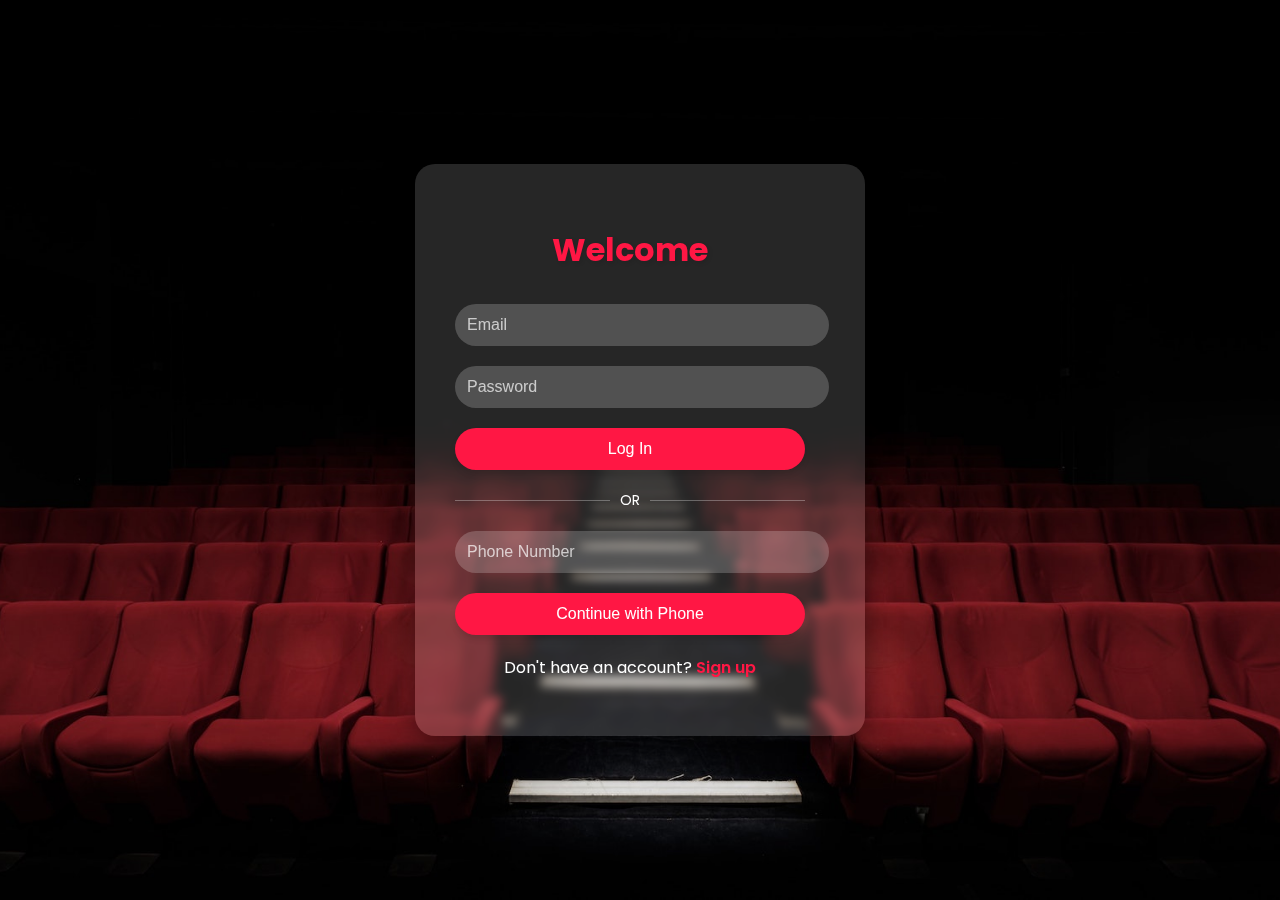
<file: ASIIN/index.html>
<!DOCTYPE html>
<html lang="en">
<head>
    <meta charset="UTF-8">
    <meta name="viewport" content="width=device-width, initial-scale=1.0">
    <title>Login</title>
    <style>
        
        @import url('https://fonts.googleapis.com/css2?family=Poppins:wght@300;400;500;600;700&display=swap');
        
        body, html {
            height: 100%;
            margin: 0;
            font-family: 'Poppins', sans-serif;
            background-image: url(BACKGROUND.jpg);
            background-size: cover;
            background-position: center;
            display: flex;
            justify-content: center;
            align-items: center;
        }
        
        .container {
            background-color: rgba(255, 255, 255, 0.15);
            backdrop-filter: blur(5px);
            border-radius: 20px;
            box-shadow: 0 8px 32px rgba(0, 0, 0, 0.5);
            padding: 40px;
            padding-right: 60px;
            width: 350px;
            text-align: center;
        }
        
        h1 {
            color: #FF1744;
            margin-bottom: 30px;
            text-shadow: 2px 2px 4px rgba(0,0,0,0.1);
        }
        
        .input-group {
            margin-bottom: 20px;
        }
        
        .input-group input {
            width: 100%;
            padding: 12px;
            border: none;
            background-color: rgba(255, 255, 255, 0.2);
            border-radius: 25px;
            color: #fff;
            font-size: 16px;
            transition: all 0.3s ease;
        }
        
        .input-group input::placeholder {
            color: rgba(255, 255, 255, 0.7);
        }
        
        .input-group input:focus {
            outline: none;
            background-color: rgba(255, 255, 255, 0.3);
            box-shadow: 0 0 8px rgba(255, 255, 255, 0.5);
        }
        
        .divider {
            display: flex;
            align-items: center;
            margin: 20px 0;
            color: #fff;
        }
        
        .divider::before, .divider::after {
            content: "";
            flex: 1;
            border-bottom: 1px solid rgba(255, 255, 255, 0.3);
        }
        
        .divider span {
            padding: 0 10px;
            font-size: 14px;
        }
        
        .button {
            background-color: #FF1744;
            color: white;
            border: none;
            padding: 12px 20px;
            border-radius: 25px;
            cursor: pointer;
            font-size: 16px;
            width: 100%;
            transition: all 0.3s ease;
            box-shadow: 0 4px 6px rgba(0, 0, 0, 0.1);
        }
        
        .button:hover {
            background-color: #FF1744;
            transform: translateY(-2px);
            box-shadow: 0 6px 8px rgba(0, 0, 0, 0.15);
        }
        
        .switch-form {
            margin-top: 20px;
            color: #fff;
        }
        
        .switch-form a {
            color: #FF1744;
            text-decoration: none;
            font-weight: 600;
        }
    </style>
</head>
<body>
    <div class="container">
        <h1>Welcome</h1>    
        <form id="loginForm" action="home.html" method="GET">
            <div class="input-group">
                <input type="email" placeholder="Email" required>
            </div>
            <div class="input-group">
                <input type="password" placeholder="Password" required>
            </div>
            <button type="submit" class="button">Log In</button>
        </form>
        
        <div class="divider">
            <span>OR</span>
        </div>
        
        <form id="phoneForm" action="home.html" method="GET">
            <div class="input-group">
                <input type="tel" placeholder="Phone Number" required>
            </div>
            <button type="submit" class="button">Continue with Phone</button>
        </form>
        
        <p class="switch-form">
            Don't have an account? <a href="#" id="switchToSignup">Sign up</a>
        </p>
    </div>
</body>
</html>
</file>
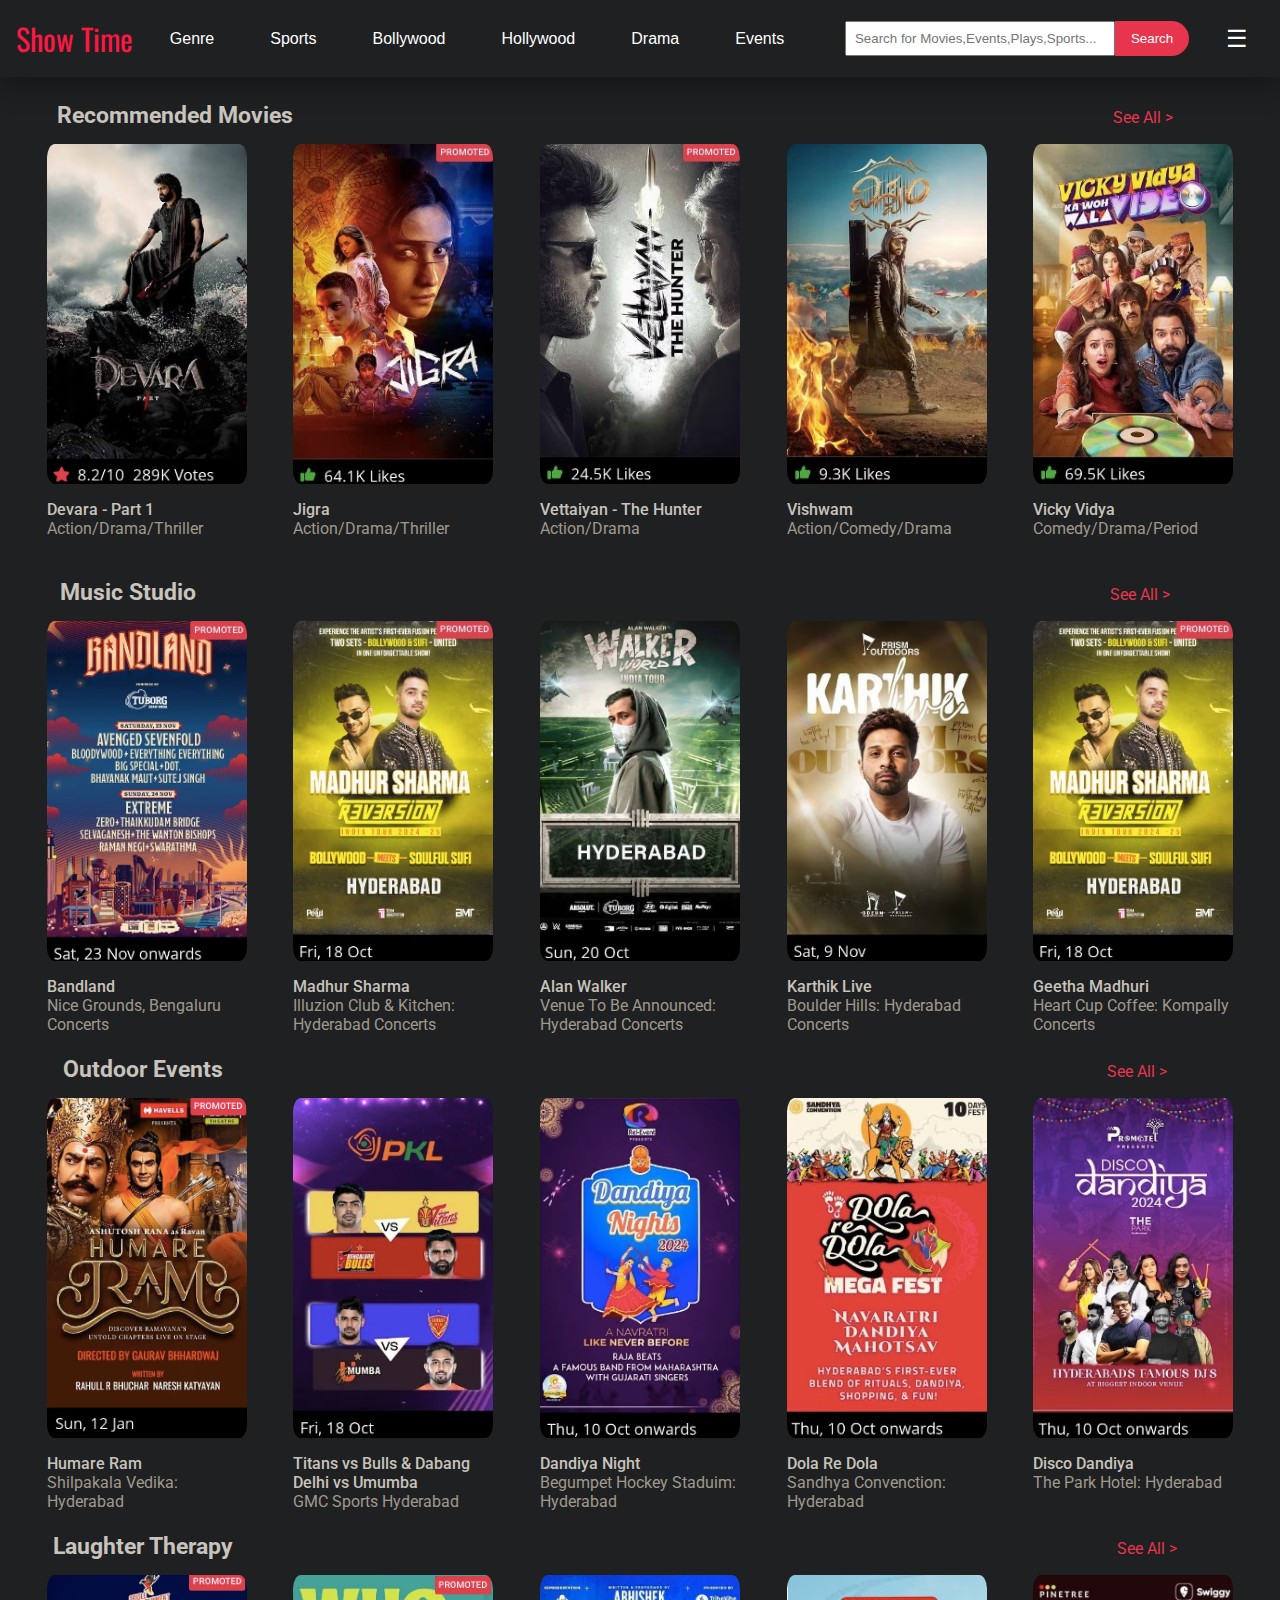
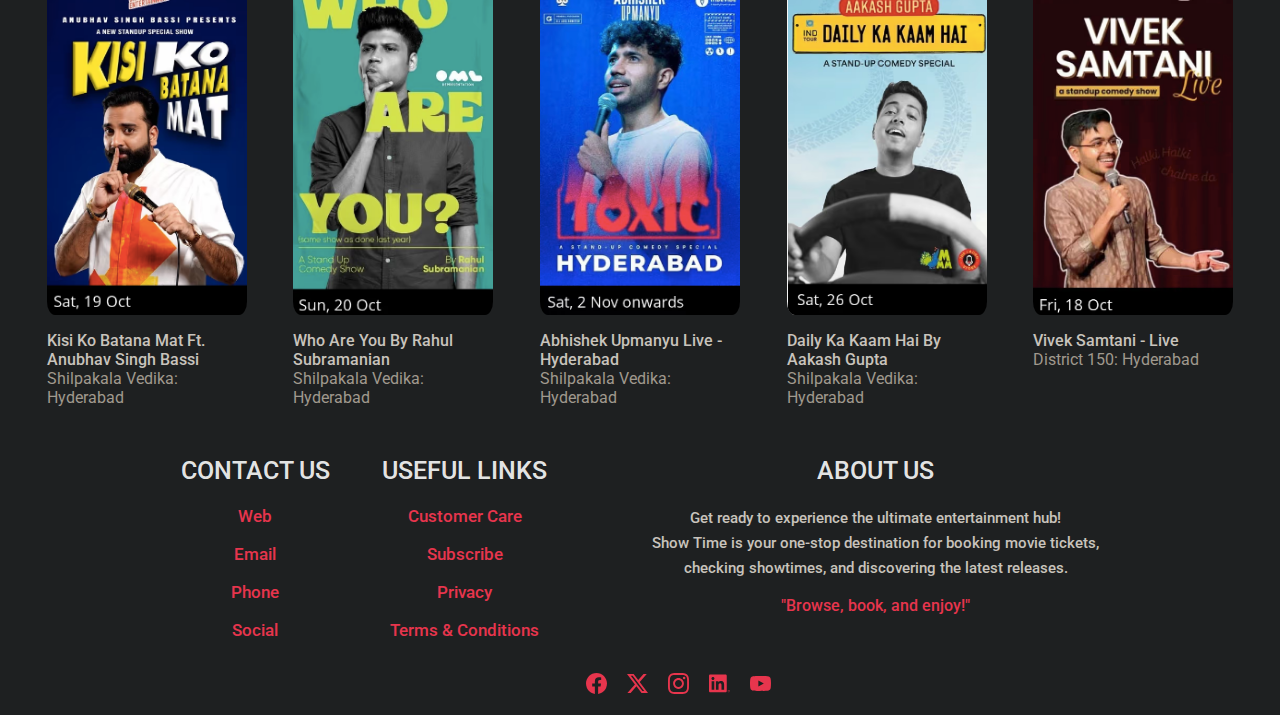
<file: ASIIN/home.html>
<!DOCTYPE html>
<html lang="en">
<head>
    <meta charset="UTF-8">
    <meta name="viewport" content="width=device-width, initial-scale=1.0">
    <title>ShowTime</title>
    <link rel="stylesheet" href="styleeeee.css">
    <link href="https://fonts.googleapis.com/icon?family=Material+Icons"
      rel="stylesheet">

</head>

<header class="header">
    <div class="logo">
         Show Time
    </div>
    <nav class="nav-menu">
        <div class="nav-item">
            <a href="#" class="nav-link">Genre</a>
            <ul class="sub-menu">
                <li><a href="#">Action</a></li>
                <li><a href="#">Comedy</a></li>
                <li><a href="#">Drama</a></li>
                <li><a href="#">Romance</a></li>
                <li><a href="#">Thriller</a></li>
                <li><a href="#">Sci-Fi</a></li>
                <li><a href="#">Fantasy</a></li>
                <li><a href="#">Adventure</a></li>
                <li><a href="#">Animation</a></li>
                <li><a href="#">Mystery</a></li>
            </ul>
        </div>
        <div class="nav-item">
            <a href="#" class="nav-link">Sports</a>
            <ul class="sub-menu">
                <li><a href="#">Live Sports</a></li>
                <li><a href="#">Esports</a></li>
                <li><a href="#">Cricket</a></li>
                <li><a href="#">Competitions</a></li>
                <li><a href="#">Football</a></li>
            </ul>
        </div>
        <div class="nav-item">
            <a href="#" class="nav-link">Bollywood</a>
            <ul class="sub-menu">
                <li><a href="#">Recent Movies</a></li>
                <li><a href="#">Top Rated</a></li>
                <li><a href="#">Most watched</a></li>
                <li><a href="#">Upcoming movies</a></li>
            </ul>
        </div>
        <div class="nav-item">
            <a href="#" class="nav-link">Hollywood</a>
            <ul class="sub-menu">
                <li><a href="#">New Releases</a></li>
                <li><a href="#">Top Hits</a></li>
                <li><a href="#">Marvel</a></li>
                <li><a href="#">Action</a></li>
            </ul>
        </div>
        <div class="nav-item">
            <a href="#" class="nav-link">Drama</a>
            <ul class="sub-menu">
                <li><a href="#">Blockbusters</a></li>
                <li><a href="#">Action Films</a></li>
                <li><a href="#">Romantic</a></li>
            </ul>
        </div>
        <div class="nav-item">
            <a href="#" class="nav-link">Events</a>
            <ul class="sub-menu">
                <li><a href="#">Latest Hits</a></li>
                <li><a href="#">Classic Movies</a></li>
            </ul>
        </div>
    </nav>
    <div class="search-container">
        <input type="text" placeholder="Search for Movies,Events,Plays,Sports...">
        <button class="button">Search</button>
    </div>
    <label for="sidebar-toggle" class="toggle-label">☰</label>
</header>

<input type="checkbox" id="sidebar-toggle">
<div class="sidebar">
    <label for="sidebar-toggle" class="close-sidebar">×</label>
    <h3>  Welcome, User</h3>
    <ul>
        <li><a href="#"><i class="material-icons">notifications  </i> Notifications</a></li>
        <li><a href="#"><i class="material-icons">confirmation_number   </i> Your Tickets</a></li>
        <li><a href="#"><i class="material-icons">video_library   </i> Stream Library</a></li>
        <li><a href="#"><i class="material-icons">help   </i> Help & Support</a></li>
        <li><a href="#"><i class="material-icons">settings   </i> Account & Settings</a></li>
        <li><a href="#"><i class="material-icons">stars   </i> Rewards</a></li>
    </ul>
</div>
    <span class="headline">Recommended Movies</span>
    <a id="seeall" href="https://in.bookmyshow.com/explore/movies-hyderabad" target="_main">See All ></a>
    <div id="container">
        <div class="movie"><a href="https://in.bookmyshow.com/hyderabad/movies/devara-part-1/ET00310216" target="_main">
                       <div id="movieimage1" class="movieimage">
                       </div>
                       <div class="movietext">
                               <p class="fonts"> Devara - Part 1
                                    <br>
                                    <span class="des">Action/Drama/Thriller</span>
                               </p>
                       </div></a>
        </div>
        <div class="movie"><a href="https://in.bookmyshow.com/hyderabad/movies/jigra/ET00370844" target="_main">
                        <div id="movieimage2" class="movieimage">
                        </div>
                        <div class="movietext">
                                <p class="fonts">Jigra
                                <br>
                                <span class="des">Action/Drama/Thriller</span>
                                    </p>
                        </div></a>
        </div>
        <div class="movie"><a href="https://in.bookmyshow.com/hyderabad/movies/vettaiyan-the-hunter/ET00412743" target="_main">
                        <div id="movieimage3" class="movieimage">
                        </div>
                        <div class="movietext">
                            <p class="fonts">Vettaiyan - The Hunter
                                <br>
                                <span class="des">Action/Drama</span>
                            </p>
                        </div></a>
        </div>
        <div class="movie"><a href="https://in.bookmyshow.com/hyderabad/movies/viswam/ET00394800" target="_main">
                        <div id="movieimage4" class="movieimage">
                        </div>
                        <div class="movietext">
                            <p class ="fonts">Vishwam
                                <br>
                                <span class="des">Action/Comedy/Drama</span>
                            </p>
                        </div></a>
        </div>
        <div class="movie"><a href="https://in.bookmyshow.com/hyderabad/movies/vicky-vidya-ka-woh-wala-video/ET00395211" target="_main">
                        <div id="movieimage5" class="movieimage">
                        </div>
                        <div class="movietext">
                            <p class="fonts">Vicky Vidya
                                <br>
                                <span class="des">Comedy/Drama/Period</span>
                            </p>
                        </div></a>
        </div>
    </div>

    <span class="headline">Music Studio</span>
    <a id="seeall1" target="_main" href="https://in.bookmyshow.com/explore/music-shows-hyderabad">See All ></a>  
    <div id="container">
        <div class="movie"><a href="https://in.bookmyshow.com/events/bandland-2024/ET00406791" target="_main">
            <div id="musicimage1" class="movieimage">
            </div>
            <div class="movietext">
                    <p class="fonts">Bandland
                        <br>
                        <span class="des">Nice Grounds, Bengaluru Concerts</span>
                    </p>
            </div></a>
</div>
<div class="movie"><a href="https://in.bookmyshow.com/events/madhur-sharma-reversion-india-tour-hyderabad/ET00414395" target="_main">
             <div id="musicimage2" class="movieimage">
             </div>
             <div class="movietext">
                <p class="fonts">Madhur Sharma
                    <br>
                    <span class="des">Illuzion Club & Kitchen: Hyderabad Concerts</span>
                </p>
             </div></a>
</div>
<div class="movie"><a href="https://in.bookmyshow.com/events/sunburn-arena-ft-alan-walker-hyderabad/ET00394924" target="_main">
             <div id="musicimage3" class="movieimage">
             </div>
             <div class="movietext">
                <p class="fonts">Alan Walker
                    <br>
                    <span class="des">Venue To Be Announced: Hyderabad Concerts</span>
                </p>
             </div></a>
</div>
<div class="movie"><a href="https://in.bookmyshow.com/events/karthik-live-presented-by-prism-club/ET00408130" target="_main">
             <div id="musicimage4" class="movieimage">
             </div>
             <div class="movietext">
                <p class="fonts">Karthik Live
                    <br>
                    <span class="des">Boulder Hills: Hyderabad Concerts</span>
                </p>
             </div></a>
</div>
<div class="movie"><a href="https://in.bookmyshow.com/events/geetha-madhuri-biggest-live-concert-in-hyderabad/ET00410363" target="_main">
             <div id="musicimage5" class="movieimage">
             </div>
             <div class="movietext">
                <p class="fonts">Geetha Madhuri
                    <br>
                    <span class="des">Heart Cup Coffee: Kompally Concerts</span>
                </p>
             </div></a>
    </div>
</div>

<span class="headline">Outdoor Events</span>
<a id="seeall2" target="_main" href="https://in.bookmyshow.com/explore/outdoor-events-hyderabad">See All ></a>
<div id="container">
    <div class="movie"><a href="https://in.bookmyshow.com/plays/humare-ram-ft-ashutosh-rana-and-rahull-r-bhuchar/ET00376688" target="_main">
        <div id="eventsimage1" class="movieimage">
        </div>
        <div class="movietext">
            <p class="fonts">Humare Ram
                <br>
                <span class="des">Shilpakala Vedika: Hyderabad</span>
            </p>
        </div></a>
</div>
<div class="movie"><a href="https://in.bookmyshow.com/sports/titans-vs-bulls-dabang-delhi-vs-umumba/ET00414433" target="_main">
         <div id="eventsimage2" class="movieimage">
         </div>
         <div class="movietext">
            <p class="fonts">Titans vs Bulls & Dabang Delhi vs Umumba
                <br>
                <span class="des">GMC Sports Hyderabad</span>
            </p>
         </div></a>
</div>
<div class="movie"><a href="https://in.bookmyshow.com/activities/dandiya-nights-2024-hyd-s-biggest-open-air-dandiya/ET00409455" target="_main">
         <div id="eventsimage3" class="movieimage">
         </div>
         <div class="movietext">
            <p class="fonts">Dandiya Night
                <br>
                <span class="des">Begumpet Hockey Staduim: Hyderabad</span>
            </p>
         </div></a>
</div>
<div class="movie"><a href="https://in.bookmyshow.com/activities/dandiya-nights-by-sandhya-2024-sandhya-convention/ET00410481" target="_main">
         <div id="eventsimage4" class="movieimage">
         </div>
         <div class="movietext">
            <p class="fonts">Dola Re Dola
                <br>
                <span class="des">Sandhya Convenction: Hyderabad</span>
            </p>
         </div></a>
</div>
<div class="movie"><a href="https://in.bookmyshow.com/activities/disco-dandiya-nights-2024-the-park-hotel/ET00411806" target="_main">
         <div id="eventsimage5" class="movieimage">
         </div>
         <div class="movietext">
            <p class="fonts">Disco Dandiya
                <br>
                <span class="des">The Park Hotel: Hyderabad</span>
            </p>
         </div></a>
</div>
</div>

<span class="headline">Laughter Therapy</span>
<a id="seeall3" target="_main" href="https://in.bookmyshow.com/explore/comedy-shows-hyderabad">See All ></a>
<div id="container">
    <div class="movie"><a href="https://in.bookmyshow.com/events/anubhav-singh-bassi-new-material/ET00355125" target="_main">
                   <div id="laughterimage1" class="movieimage">
                   </div>
                   <div class="movietext">
                           <p class="fonts"> Kisi Ko Batana Mat Ft. Anubhav Singh Bassi
                                <br>
                                <span class="des">Shilpakala Vedika: Hyderabad</span>
                           </p>
                   </div></a>
    </div>
    <div class="movie"><a href="https://in.bookmyshow.com/events/who-are-you-by-rahul-subramanian/ET00384155" target="_main">
                    <div id="laughterimage2" class="movieimage">
                    </div>
                    <div class="movietext">
                            <p class="fonts">Who Are You By Rahul Subramanian
                                <br>
                                <span class="des">Shilpakala Vedika: Hyderabad</span>
                            </p>
                    </div></a>
    </div>
    <div class="movie"><a href="https://in.bookmyshow.com/events/abhishek-upmanyu-live/ET00373688" target="_main">
                    <div id="laughterimage3" class="movieimage">
                    </div>
                    <div class="movietext">
                        <p class="fonts">Abhishek Upmanyu Live - Hyderabad
                            <br>
                            <span class="des">Shilpakala Vedika: Hyderabad</span>
                        </p>
                    </div></a>
    </div>
    <div class="movie"><a href="https://in.bookmyshow.com/events/excuse-me-brother-standup-solo-by-aakash-gupta/ET00347268" target="_main">
                    <div id="laughterimage4" class="movieimage">
                    </div>
                    <div class="movietext">
                        <p class ="fonts">Daily Ka Kaam Hai By Aakash Gupta
                            <br>
                            <span class="des">Shilpakala Vedika: Hyderabad</span>
                        </p>
                    </div></a>
    </div>
    <div class="movie"><a href="https://in.bookmyshow.com/events/vivek-samtani-live/ET00408092" target="_main">
                    <div id="laughterimage5" class="movieimage">
                    </div>
                    <div class="movietext">
                        <p class="fonts">Vivek Samtani - Live
                            <br>
                            <span class="des">District 150: Hyderabad</span>
                        </p>
                    </div></a>
    </div>
</div>
<div class="outerbox">
    <div class="line1">
        <h2>CONTACT US</h2>
        <p><a href="#">Web</a></p>
        <p><a href="#">Email</a></p>
        <p><a href="#">Phone</a></p>
        <p><a href="#">Social</a></p>
    </div>
    <div class="line2">
        <h2>USEFUL LINKS</h2>
        <p><a href="#">Customer Care</a></p>
        <p><a href="#">Subscribe</a></p>
        <p><a href="#">Privacy</a></p>
        <p><a href="#">Terms & Conditions</a></p>
    </div>
    <div class = "vline"></div>
    <div class="line3">
        <h2>ABOUT US</h2>
        <p id="k">Get ready to experience the ultimate entertainment hub!<br>
            Show Time is your one-stop destination for booking movie tickets,<br>
            checking showtimes, and discovering the latest releases.<br>
            <div class="aboutusbold">"Browse, book, and enjoy!"</div>
        </p>
    </div>
</div>

    <div class = "hline"></div>

<div class="social">
   <div><a href="#"><img src="face.svg"></a></div>
        <div><a href="#"><img src="x.svg"></a></div>
            <div><a href="#"><img src="insta.svg"></a></div>
                <div><a href="#"><img src="lin.svg"></a></div>
                    <div><a href="#"><img src="yt.svg"></a></div>
                    


</div>
</body>
</html>
</file>
<file: ASIIN/styleeeee.css>
@import url('https://fonts.googleapis.com/css2?family=Roboto:ital,wght@0,100;0,300;0,400;0,500;0,700;0,900;1,100;1,300;1,400;1,500;1,700;1,900&display=swap');
@import url('https://fonts.googleapis.com/css2?family=Afacad+Flux:wght@100..1000&family=Open+Sans:ital,wght@0,300..800;1,300..800&display=swap');
@import url('https://fonts.googleapis.com/css2?family=Oswald:wght@200..700&display=swap');

body {
    font-family: Arial, sans-serif;
    margin: 0;
    padding: 0;
    background-color: #1E2021; 
}

.header {
    display: flex;
    justify-content: space-between;
    align-items: center;
    padding: 1rem;
    background-color: #1E2021;
    color: white;
    box-shadow: 0 10px 25px rgba(0, 0, 0, 0.3);
    background-color: #1E2021; 
}


img {
    width: 150px;
    height: 100px;
}
.logo img {
    height: 50px;
}
.logo{
    color:#FF1744;
    font-size: 30px;
    font-family: "Oswald", sans-serif;
    font-optical-sizing: auto;
    font-weight: 600px;
    font-style: bold;
}
.nav-menu {
    display: flex;
}
.nav-item {
    position: relative;
    margin-right: 1.5rem;
}
.nav-item > a {
    color: white;
    text-decoration: none;
    padding: 0.5rem 1rem;
    display: block;
}
.sub-menu {
    display: none;
    position: absolute;
    background-color: rgba(30, 32, 33,0.9);
    padding: 0.5rem;
    list-style-type: none;
    min-width: 150px;
    border-radius: 6px;
}
.nav-item:hover .sub-menu {
    display: block;
}
.sub-menu li {
    margin: 0.5rem 0;
}
.sub-menu a {
    color: white;
    text-decoration: none;
    padding: 0.5rem 1rem;
    display: block;
}
.search-container {
    display: flex;
}
.search-container input {
    padding: 0.5rem;
    width: 250px;
}
.search-container button {
    padding: 0.5rem 1rem;
    background-color: rgb(231, 53, 77);
    color: white;
    border: none;
    cursor: pointer;
    border-top-right-radius: 30px;
    border-bottom-right-radius: 30px;
}
.button:hover {
    background: #FF1744;
}
.nav-link:hover {
    background-color: rgb(231, 53, 77);            
    color: white;
    border-radius: 0.5rem;
}
#sidebar-toggle {
    display: none;
}
#sidebar-toggle:checked ~ .sidebar {
    right: 0;
}
.sidebar {
    position: fixed;
    right: -300px;
    top: 0;
    width: 200px;
    height: 100%;
    background: rgba(30, 32, 33,0.9);
    color: #C8C3BC;
    transition: right 0.3s ease-in-out;
    padding: 1rem;
    z-index: 1000;
}
h3{
    color: #FF1744;
}
.close-sidebar {
    float: right;
    font-size: 1.5rem;
    cursor: pointer;
    text-align: right;
}
.sidebar ul {
    list-style-type: none; 
    padding: 0; 
    margin: 0;
}

.sidebar li {
    margin: 10px 0; 
}

.sidebar a {
    display: flex;
    align-items: center; 
    text-decoration: none; 
    color: inherit; 
    padding: 8px 10px; 
}
.toggle-label {
    cursor: pointer;
    font-size: 1.5rem;
    padding: 0 1rem;
}
.headline{
    /* float: left; */
    margin-bottom: 5px;
    margin-left: -50px;
    display: inline-block;
    font-family: "Roboto", sans-serif;
    font-weight: 700;
    font-style: normal;
    font-size: 23px;      
    color: #C8C3BC;  
    padding-top: 25px;    
}

#container {
    text-align: center;
    width: 100vw;
    height: 410px;
    display: flex;
    justify-content: space-evenly;
    padding-top: 10px;
}

.movie {
    height: 400px;
    width: 200px;
    display: inline-block;
}

.movieimage {
    width: 100%;
    height: 340px;
    background-color: blueviolet;
    border-radius: 4%;
}

.movietext {
    width: 100%;
    height: 60px;
    font-family: "Roboto", sans-serif;
    font-weight: 500;
    font-style: normal;
    margin-top: 8px;
    color: #C8C3BC;
    text-align: left;
}
a {
    text-decoration: none;
}
#seeall {
    display: inline-block;
    padding-left: 815px;
    font-family: "Roboto", sans-serif;
    font-weight: 400;
    font-style: normal;
    color: #E7354D;
}

/* Movie Images */
#movieimage1 {
    background-image: url(devara.png);
    background-size: cover;
}
#movieimage2 {
    background-image: url(jigra.jpeg);
    background-size: cover;
}
#movieimage3 {
    background-image: url(the\ hunter.jpeg);
    background-size: cover;
}
#movieimage4 {
    background-image: url(vishwam.jpeg);
    background-size: cover;
}
#movieimage5 {
    background-image: url(vicky\ vidya.jpeg);
    background-size: cover;
}

/* MUSIC STUDIO */ 
#musicimage1 {
    background-image: url(bandland.jpeg);
    background-size: cover;
}
#musicimage2 {
    background-image: url(madhur\ sharma.jpeg);
    background-size: cover;
}
#musicimage3 {
    background-image: url(alan\ walker.png);
    background-size: cover;
}
#musicimage4 {
    background-image: url(karthik\ live.jpeg);
    background-size: cover;
}
#musicimage5 {
    background-image: url(madhur\ sharma.jpeg);
    background-size: cover;
}

/* OUTDOOR EVENTS */
#eventsimage1 {
    background-image: url(humare\ ram.png);
    background-size: cover;
}
#eventsimage2 {
    background-image: url(pkl.jpeg);
    background-size: cover;
}
#eventsimage3 {
    background-image: url(dandiya\ nights.jpeg);
    background-size: cover;
}
#eventsimage4 {
    background-image: url(dola\ re\ dola.jpeg);
    background-size: cover;
}
#eventsimage5 {
    background-image: url(disco.jpeg);
    background-size: cover;
}

#seeall1, #seeall2, #seeall3 {
    display: inline-block;
    font-family: "Roboto", sans-serif;
    font-weight: 400;
    font-style: normal;
    color: #E7354D;
}

#seeall1 {
    padding-left: 910px;
}
#seeall2 {
    padding-left: 880px;
}
#seeall3 {
    padding-left: 880px;
}

.des {
    color: #A0998E;
    font-family: "Roboto", sans-serif;
    font-weight: 400;
    font-style: normal;
}

/* LAUGHTER THERAPY */
#laughterimage1 {
    background-image: url(kisi\ ko\ batana\ mat.png);
    background-size: cover;
}
#laughterimage2 {
    background-image: url(who\ are\ u\ by\ rahul\ .png);
    background-size: cover;
}
#laughterimage3 {
    background-image: url(abhishek\ upmanyu.png);
    background-size: cover;
}
#laughterimage4 {
    background-image: url(daily\ ka\ kaam\ hai.png);
    background-size: cover;
}
#laughterimage5 {
    background-image: url(vivek\ samtani.png);
    background-size: cover;
}
.material-icons {
    margin-right: 8px; 
    line-height: normal; 
    color : rgba(255,255,255,0.8);
}

body {
    text-align: center;
}
.outerbox {

    width:100% auto;
    height: 270px;
    margin: 0px;
    padding: 50px 10%;
    color:black;
    display:flex;
    box-sizing: border-box;
    font-family:"anton";
    justify-content: space-evenly;
    background-color:#1E2021;
}

/* .outerbox div h2 {
  font-family: "Jost", sans-serif;
  font-optical-sizing: auto;
  font-style: normal;
  font-weight: 100;

} */

.outerbox div h2 {
    font-family: "Roboto", sans-serif;
    font-weight: 500;
    font-style: normal;
  font-variation-settings:
    "slnt" 0;
  font-size: 25px;
  color : rgba(255,255,255,0.9);
}

.social {
  background-color: #1E2021;
  display: flex;
  justify-content: space-evenly;
  align-items: center;
  height: 40px;
padding: 10px 45%; }

.social div {
  flex-grow: 1;
  padding-left: 10px;
  padding-right: 10px;
}

.vline {

  text-align: center;
  justify-content: center;
  height: 200px;

}

.social div a img:hover {
  filter: brightness(100%); 
  font-size: 80px;
  filter: contrast(100%);
  transition: 0.2s;
  transform: scale(1.3);
  padding: auto;
}
.outerbox{
    color: #A0998E;
    border: #1E2021;
    box-shadow: 0 10px 25px rgba(0.3, 0, 0, 0);
}

.outerbox div p {
  font-size: 17px;
}


.outerbox .line3 h2 {
  font-size: 25px;
  
}

.outerbox .line3 p {
  font-family: "Libre Baskerville", serif;
  font-weight: 40;
  font-style: normal;
  font-size: small;
}

.social img {
  width: 21px;
  height: 21px;
  transition: transform 0.2s;
}

.aboutusbold {
    font-family: "Roboto", sans-serif;
    font-weight: 500;
    font-style: normal;
  color: rgb(231, 53, 77);

}

.line1 a {
  text-decoration: none;
  color: rgb(231, 53, 77);
  font-family: "Roboto", sans-serif;
    font-weight: 500;
    font-style: normal;
}

.line2 a {
  
  text-decoration: none;
  color: rgb(231, 53, 77);
  font-family: "Roboto", sans-serif;
    font-weight: 500;
    font-style: normal;

}

.line1 a:hover {
  opacity:70%;
  font-size: 19px;
  transition: 0.1s;
}


.line2 a:hover {
  opacity:70%;
  font-size: 19px;
  transition: 0.1s;
}
#k{
  color:#C8C3BC;
  line-height: 25px;
  font-size: 15px;
  font-family: "Roboto", sans-serif;
    font-weight: 500;
    font-style: normal;
}

/* 
/* 
.libre-baskerville-bold {
  font-family: "Libre Baskerville", serif;
  font-weight: 700;
  font-style: normal;
}

.libre-baskerville-regular-italic {
  font-family: "Libre Baskerville", serif;
  font-weight: 400;
  font-style: italic;} */


/* 

.outerbox .line2 p {
  font-size: 17px;
} */

/* 

.hline {

  text-align: center;
  justify-content: center;
  border-top:1px solid rgb(10, 58, 10)  ;
  /* width: 100%;
} */
/* .line1{
  margin-bottom: 50px;
}
.line2{
  height: 200px;
} */
</file>
